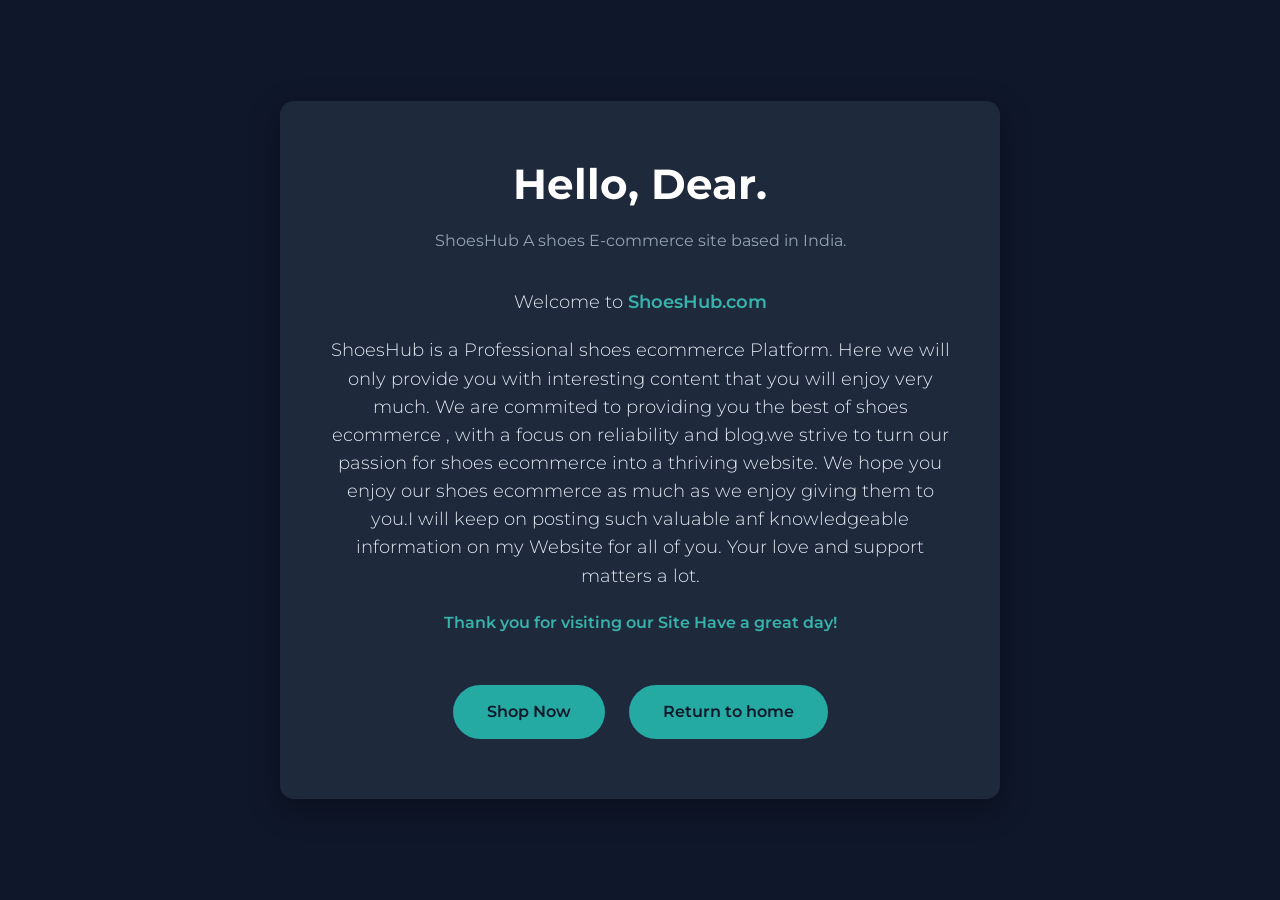
<file: Pages/about.html>
<!DOCTYPE html>
<html lang="en">

<head>
    <meta charset="UTF-8">
    <meta name="viewport" content="width=device-width, initial-scale=1.0">
    <title>Nitin | About Me</title>

    <!-- Google Font (FIXED) -->
    <link href="https://fonts.googleapis.com/css2?family=Montserrat:wght@300;400;600;700&display=swap" rel="stylesheet">

    <!-- Bootstrap Icons -->
    <link rel="stylesheet" href="https://cdn.jsdelivr.net/npm/bootstrap-icons@1.13.1/font/bootstrap-icons.min.css">

    <style>
        /* RESET */
        * {
            margin: 0;
            padding: 0;
            box-sizing: border-box;
        }

        body {
            font-family: 'Montserrat', sans-serif;
            background-color: #0f172a;
            color: #e2e8f0;
            min-height: 100vh;
            display: flex;
            justify-content: center;
            align-items: center;
            padding: 20px;
            line-height: 1.6;
            animation: fadeIn 1s ease-in-out;
        }

        /* CARD */
        .about-container {
            background-color: #1e293b;
            padding: 50px;
            border-radius: 14px;
            max-width: 720px;
            width: 100%;
            text-align: center;
            box-shadow: 0 10px 30px rgba(0, 0, 0, 0.35);
        }

        @keyframes fadeIn {
            from {
                opacity: 0;
                transform: translateY(20px);
            }

            to {
                opacity: 1;
                transform: translateY(0);
            }
        }

        p,
        h1,
        a {
            animation: fadeIn 1s ease-in-out;
        }

        h1 {

            font-size: 2.6rem;
            color: #ffffff;
            margin-bottom: 10px;
            font-weight: 700;
        }

        .location {
            font-size: 1rem;
            color: #94a3b8;
            margin-bottom: 35px;
        }

        .bio-section p {
            font-size: 1.1rem;
            margin-bottom: 20px;
            font-weight: 300;
        }

        .bio-section strong {
            color: #38b2ac;
            font-weight: 600;
        }

        /* LINKS */
        .links-section {
            margin-top: 40px;
        }

        .cta-button {
            display: inline-block;
            background-color: #25aca5fb;
            color: #0f172a;
            padding: 14px 34px;
            border-radius: 30px;
            text-decoration: none;
            font-weight: 600;
            margin: 10px;
            transition: all 0.3s ease;
        }

        .cta-button:hover {
            background-color: #6cb9b8;
            transform: translateY(-2px);
        }

        /* RESPONSIVE */
        @media (max-width: 600px) {
            .about-container {
                padding: 35px 25px;
            }

            h1 {
                font-size: 2.1rem;
            }

            .cta-button {
                padding: 5px 20px;
                font-size: 0.9rem;
            }

            .bio-section p {
                font-size: 1rem;
            }
        }
    </style>
</head>

<body>

    <main class="about-container">
        <header>
            <h1>Hello, Dear.</h1>
            <p class="location">ShoesHub A shoes E-commerce site based in India.</p>
        </header>

        <section class="bio-section">
            <p>
                Welcome to <strong>ShoesHub.com</strong>
            </p>
            <p>
                ShoesHub is a Professional shoes ecommerce Platform. Here we will only provide you with interesting
                content that you will enjoy very much. We are commited to providing you the best of shoes ecommerce ,
                with a focus on reliability and blog.we strive to turn our passion for shoes ecommerce into a thriving
                website. We hope you enjoy our shoes ecommerce as much as we enjoy giving them to you.I will keep on
                posting such valuable anf knowledgeable information on my Website for all of you. Your love and support
                matters a lot.
            </p>
            <strong>Thank you for visiting our Site </strong>
            <strong>Have a great day!</strong>
        </section>

        <section class="links-section">
            <a href="./shop.html" class="cta-button">Shop Now</a>
            <a href="../index.html" class="cta-button">
               Return to home</a>
        </section>
    </main>

</body>

</html>
</file>
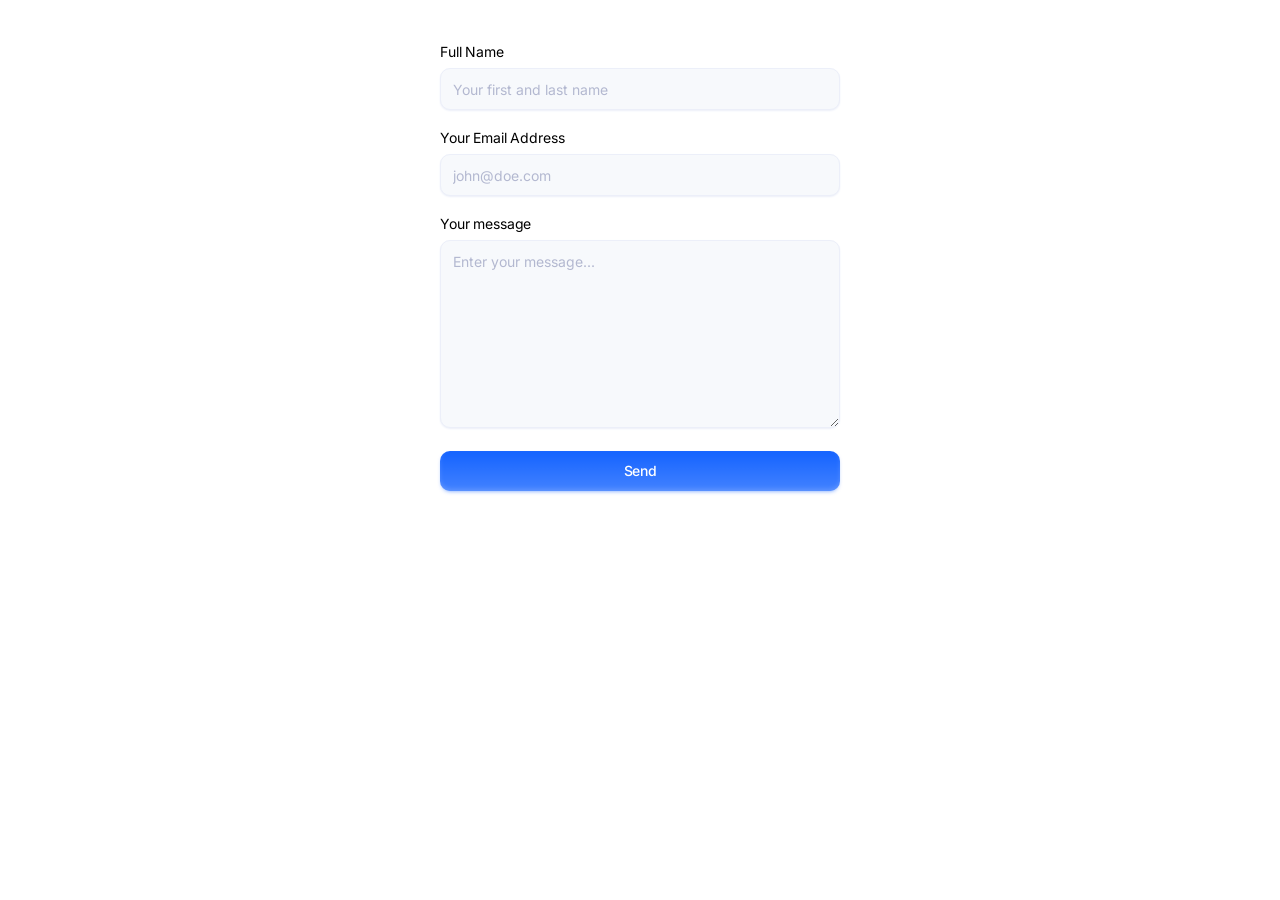
<file: Pages/contact.html>
<!DOCTYPE html>
<html lang="en">
<head>
    <meta charset="UTF-8">
    <meta http-equiv="X-UA-Compatible" content="IE=edge">
    <meta name="viewport" content="width=device-width, initial-scale=1.0">
    <title>Document</title>
</head>
<body>
    <section class="formcarry-container">
        <form action="#" method="POST" enctype="multipart/form-data">
          
          <div class="formcarry-block">
            <label for="fc-generated-1-name">Full Name</label>
            <input type="text" name="name" id="fc-generated-1-name" placeholder="Your first and last name" />
          </div>
            
          <div class="formcarry-block">
            <label for="fc-generated-1-email">Your Email Address</label>
            <input type="email" name="email" id="fc-generated-1-email" placeholder="john@doe.com" />
          </div>
            
          <div class="formcarry-block">
            <label for="fc-generated-1-message">Your message</label>
            <textarea name="message" name="message" id="fc-generated-1-message" placeholder="Enter your message..."></textarea>
          </div>
            
          <div class="formcarry-block">  
            <button type="submit">Send</button>
          </div>
        
        </form>
      </section>
      
      <style>
        
          @import url('https://fonts.googleapis.com/css2?family=Inter:wght@400;500&display=swap');
      
          .formcarry-container {
            box-sizing: border-box;
            margin: 40px auto 0 auto;
            padding: 0;
            font-family: "Inter", sans-serif;
            font-size: 14px;
            font-weight: 400;
            line-height: 24px;
            letter-spacing: -0.01em;
      
            width: 400px;
      
            /* NORMAL */
            --fc-normal-filed-bg-color: #F7F9FC;
            --fc-border-color: #ECEFF9;
            --fc-normal-text-color: #0E0B3D;
            --fc-normal-placeholder-color: #B3B8D0;
      
            /* PRIMARY COLOR | HSL FORMAT*/
            --fc-primary-color-hue: 220;
            --fc-error-color-hue: 356;
            --fc-primary-hsl: var(--fc-primary-color-hue), 100%, 54%;
            --fc-error-hsl: var(--fc-error-color-hue), 100%, 54%;
      
            /* HOVER */
            --fc-field-hover-bg-color: #FFFFFF;
            --fc-border-hover-color: #DDE0EE;
            --fc-field-hover-text-color: #B3B8D0;
      
            --fc-border-active-color: #1463FF;
          }
      
          .formcarry-container * {
            box-sizing: border-box;
          }
      
          .formcarry-container label {
            display: block;
            cursor: pointer;
          }
      
          .formcarry-container .formcarry-block:not(:first-child) {
            margin-top: 16px;
          }
      
          /*=============================================
          =            Fields           =
          =============================================*/
          
          .formcarry-container input,
          .formcarry-container textarea,
          .formcarry-container select {
            margin-top: 4px;
            width: 100%;
            height: 42px;
            border: 1px solid var(--fc-border-color);
            box-shadow: 0 1px 2px var(--fc-border-color);
            color: var(--fc-normal-text-color);
            background-color: var(--fc-normal-filed-bg-color);
            border-radius: 10px;
            padding: 8px 12px;
            
            font-family: "Inter", sans-serif;
            font-size:14px;
            transition: 125ms background, 125ms color, 125ms box-shadow;
          }
      
          .formcarry-container textarea{
            min-height: 188px;
            max-width: 100%;
            padding-top: 12px;
          }
      
          .formcarry-container input::placeholder,
          .formcarry-container textarea::placeholder,
          .formcarry-container select::placeholder {
            color: var(--fc-normal-placeholder-color);
          }
      
          .formcarry-container input:hover,
          .formcarry-container textarea:hover,
          .formcarry-container select:hover {
            border-color: var(--fc-border-hover-color);
            background-color: var(--fc-field-hover-bg-color);
          }
      
          .formcarry-container input:hover::placeholder,
          .formcarry-container textarea:hover::placeholder,
          .formcarry-container select:hover::placeholder {
            color: var(--fc-field-hover-text-color);
          }
      
          .formcarry-container input:focus,
          .formcarry-container textarea:focus,
          .formcarry-container select:focus {
            background-color: #fff;
            border: 2px solid hsl(var(--fc-primary-hsl));
            box-shadow: 0px 1px 6px hsla(var(--fc-primary-hsl), 17%), 0px 2px 0px hsla(var(--fc-primary-hsl), 14%);
            outline: none;
          }
      
          .formcarry-container input:focus,
          .formcarry-container select:focus {
            padding: 8px 11px;
          }
      
          .formcarry-container textarea:focus {
            padding: 11px;
          }
      
          .formcarry-container select {
            background-image: url("data:image/svg+xml,%3Csvg width='24' height='24' viewBox='0 0 24 24' fill='none' xmlns='http://www.w3.org/2000/svg'%3E%3Cpath d='M11.9997 14.5001L8.46387 10.9642L9.64303 9.78589L11.9997 12.1434L14.3564 9.78589L15.5355 10.9642L11.9997 14.5001Z' fill='%236C6F93'/%3E%3C/svg%3E%0A");
            background-size: 24px 24px;
            background-position: 98%;
            background-repeat: no-repeat;
            appearance: none;
            -webkit-appearance: none;
          }
      
          .formcarry-container button {
            font-family: "Inter", sans-serif;
            font-weight: 500;
            font-size: 14px;
            letter-spacing: -0.02em;
            height: 40px;
            line-height: 24px;
            width: 100%;
            border: 0;
            border-radius: 10px;
            box-sizing: border-box;
            background: linear-gradient(180deg, rgba(255, 255, 255, 0) 0%, rgba(255, 255, 255, 0.2) 100%), hsla(var(--fc-primary-hsl));
            color: #fff;
            cursor: pointer;
            box-shadow: 0px 2px 4px -2px hsla(var(--fc-primary-hsl), 64%), inset 0px -2px 4px rgba(255, 255, 255, 0.16);
            
            transition: 125ms all;
          }
          
          .formcarry-container button:hover {
            background: linear-gradient(0deg, rgba(0, 0, 0, 0.1), rgba(0, 0, 0, 0.1)), hsla(var(--fc-primary-hsl));
          }
          
          .formcarry-container button:focus {
            background: linear-gradient(0deg, rgba(0, 0, 0, 0.2), rgba(0, 0, 0, 0.2)), hsla(var(--fc-primary-hsl));
            border-inline: 1px solid inline rgba(255, 255, 255, 0.6);
            box-shadow: 0px 0px 0px 3px rgba(var(--fc-primary-hsl), 12%);
          }
      
          .formcarry-container button:active {
            background: linear-gradient(0deg, rgba(0, 0, 0, 0.2), rgba(0, 0, 0, 0.2)), hsla(var(--fc-primary-hsl));
          }
      
          .formcarry-container button:disabled {
            background-color: hsla(var(--fc-primary-hsl), 40%);
            cursor: not-allowed;
          }
      
          .formcarry-container input:focus:required:invalid,
          .formcarry-container input:focus:invalid, 
          .formcarry-container select:focus:required:invalid,
          .formcarry-container select:focus:invalid
          {
            color: hsl(var(--fc-error-hsl)); 
            border-color: hsl(var(--fc-error-hsl));
            box-shadow: 0px 1px 6px hsla(var(--fc-error-hsl), 17%), 0px 2px 0px hsla(var(--fc-error-hsl), 14%);
          }
      
          /*=====  End of Fields  ======*/
      </style>
</body>
</html>
</file>
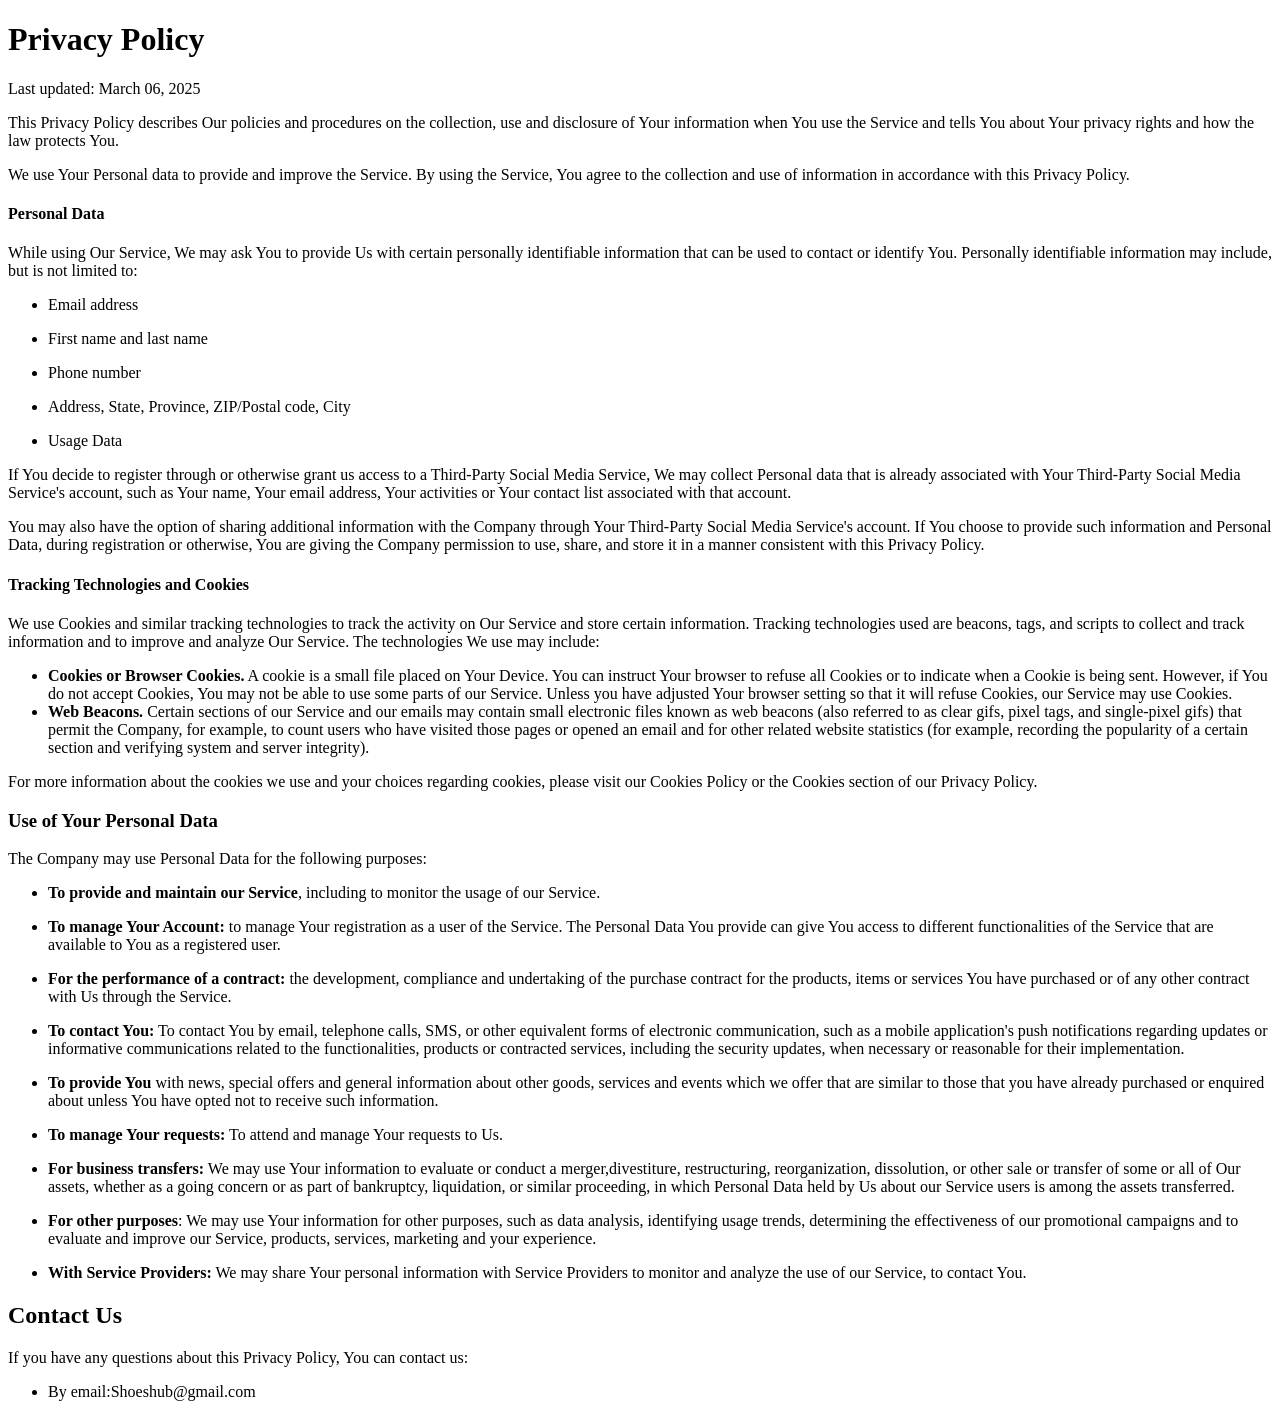
<file: Pages/privacy.html>
<!DOCTYPE html>
<html lang="en">

<head>
    <meta charset="UTF-8">
    <meta http-equiv="X-UA-Compatible" content="IE=edge">
    <meta name="viewport" content="width=device-width, initial-scale=1.0">
    <title>Document</title>
</head>

<body>
    <h1>Privacy Policy</h1>
    <p>Last updated: March 06, 2025</p>
    <p>This Privacy Policy describes Our policies and procedures on the collection, use and disclosure of Your
        information when You use the Service and tells You about Your privacy rights and how the law protects You.</p>
    <p>We use Your Personal data to provide and improve the Service. By using the Service, You agree to the collection
        and use of information in accordance with this Privacy Policy. </p>
     <h4>Personal Data</h4>
    <p>While using Our Service, We may ask You to provide Us with certain personally identifiable information that can
        be used to contact or identify You. Personally identifiable information may include, but is not limited to:</p>
    <ul>
        <li><p>Email address</p></li>
        <li><p>First name and last name</p></li>
        <li><p>Phone number</p></li>
        <li><p>Address, State, Province, ZIP/Postal code, City</p> </li>
        <li><p>Usage Data</p></li>
    </ul>
    <p>If You decide to register through or otherwise grant us access to a Third-Party Social Media Service, We may
        collect Personal data that is already associated with Your Third-Party Social Media Service's account, such as
        Your name, Your email address, Your activities or Your contact list associated with that account.</p>
    <p>You may also have the option of sharing additional information with the Company through Your Third-Party Social
        Media Service's account. If You choose to provide such information and Personal Data, during registration or
        otherwise, You are giving the Company permission to use, share, and store it in a manner consistent with this
        Privacy Policy.</p>
    <h4>Tracking Technologies and Cookies</h4>
    <p>We use Cookies and similar tracking technologies to track the activity on Our Service and store certain
        information. Tracking technologies used are beacons, tags, and scripts to collect and track information and to
        improve and analyze Our Service. The technologies We use may include:</p>
    <ul>
        <li><strong>Cookies or Browser Cookies.</strong> A cookie is a small file placed on Your Device. You can
            instruct Your browser to refuse all Cookies or to indicate when a Cookie is being sent. However, if You do
            not accept Cookies, You may not be able to use some parts of our Service. Unless you have adjusted Your
            browser setting so that it will refuse Cookies, our Service may use Cookies.</li>
        <li><strong>Web Beacons.</strong> Certain sections of our Service and our emails may contain small electronic
            files known as web beacons (also referred to as clear gifs, pixel tags, and single-pixel gifs) that permit
            the Company, for example, to count users who have visited those pages or opened an email and for other
            related website statistics (for example, recording the popularity of a certain section and verifying system
            and server integrity).</li>
    </ul>
    <p>For more information about the cookies we use and your choices regarding cookies, please visit our Cookies Policy
        or the Cookies section of our Privacy Policy.</p>
    <h3>Use of Your Personal Data</h3>
    <p>The Company may use Personal Data for the following purposes:</p>
    <ul>
        <li>
            <p><strong>To provide and maintain our Service</strong>, including to monitor the usage of our Service.</p>
        </li>
        <li>
            <p><strong>To manage Your Account:</strong> to manage Your registration as a user of the Service. The
                Personal Data You provide can give You access to different functionalities of the Service that are
                available to You as a registered user.</p>
        </li>
        <li>
            <p><strong>For the performance of a contract:</strong> the development, compliance and undertaking of the
                purchase contract for the products, items or services You have purchased or of any other contract with
                Us through the Service.</p>
        </li>
        <li>
            <p><strong>To contact You:</strong> To contact You by email, telephone calls, SMS, or other equivalent forms
                of electronic communication, such as a mobile application's push notifications regarding updates or
                informative communications related to the functionalities, products or contracted services, including
                the security updates, when necessary or reasonable for their implementation.</p>
        </li>
        <li>
            <p><strong>To provide You</strong> with news, special offers and general information about other goods,
                services and events which we offer that are similar to those that you have already purchased or enquired
                about unless You have opted not to receive such information.</p>
        </li>
        <li>
            <p><strong>To manage Your requests:</strong> To attend and manage Your requests to Us.</p>
        </li>
        <li> <p><strong>For business transfers:</strong> We may use Your information to evaluate or conduct a merger,divestiture, restructuring, reorganization, dissolution, or other sale or transfer of some or all of Our assets, whether as a going concern or as part of bankruptcy, liquidation, or similar proceeding, in which Personal Data held by Us about our Service users is among the assets transferred.</p></li>
        <li>
            <p><strong>For other purposes</strong>: We may use Your information for other purposes, such as data
                analysis, identifying usage trends, determining the effectiveness of our promotional campaigns and to
                evaluate and improve our Service, products, services, marketing and your experience.</p>
        </li>
    </ul>
    <ul> <li><strong>With Service Providers:</strong> We may share Your personal information with     Service Providers to
        monitor and analyze the use of our Service, to contact You.</li>
    </ul>
    <h2>Contact Us</h2>
    <p>If you have any questions about this Privacy Policy, You can contact us:</p>
    <ul><li>By email:Shoeshub@gmail.com</li></ul>
</body>
</html>
</file>
